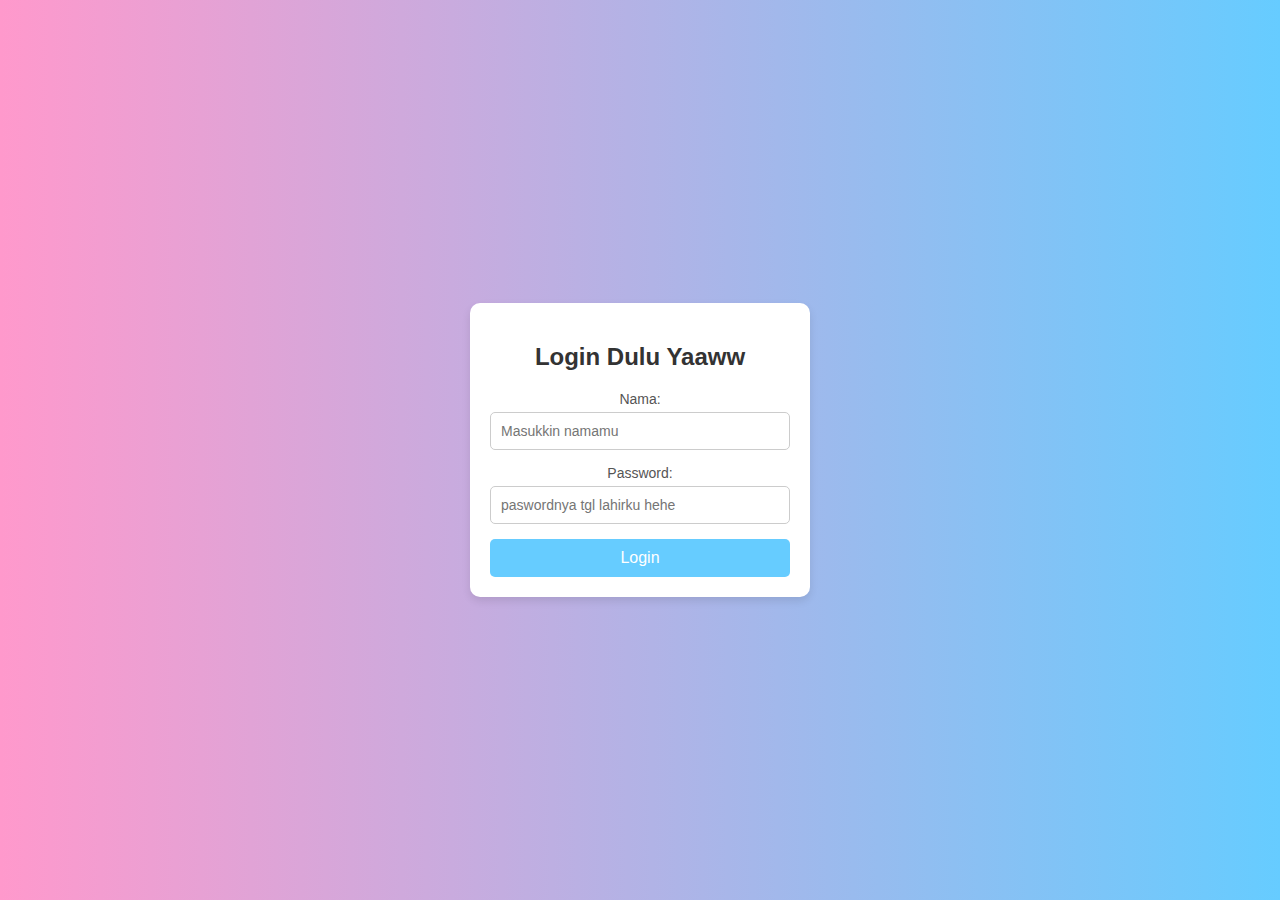
<file: index.html>
<!DOCTYPE html>
<html lang="en">
<head>
    <meta charset="UTF-8">
    <meta name="viewport" content="width=device-width, initial-scale=1.0">
    <title>Login Page</title>
    <link rel="stylesheet" href="login.css">
    <link rel="icon" type="image/png" href="1.png">
</head>
<body>
    <div class="login-container">
        <h2>Login Dulu Yaaww</h2>
        <form id="loginForm" onsubmit="return validateLogin()">
            <label for="name">Nama:</label>
            <input type="text" id="name" name="name" placeholder="Masukkin namamu" required>

            <label for="password">Password:</label>
            <input type="password" id="password" name="password" placeholder="paswordnya tgl lahirku hehe" required>

            <button type="submit">Login</button>
        </form>
        <p id="error-message" style="color: red; display: none;">Nama atau password salah!</p>
    </div>

    <script>
        // Fungsi untuk validasi login
        function validateLogin() {
            const name = document.getElementById('name').value;
            const password = document.getElementById('password').value;

            // Cek jika nama dan password benar
            if (name === 'dhanik' && password === '27042001') {
                // Simpan status login di sessionStorage
                sessionStorage.setItem('isLoggedIn', 'true');
                // Arahkan ke halaman home.html
                window.location.href = 'home.html';
                return false;
            } else {
                // Tampilkan pesan error
                document.getElementById('error-message').style.display = 'block';
                return false;
            }
        }

        // Cek jika pengguna sudah login, arahkan langsung ke home.html
        if (sessionStorage.getItem('isLoggedIn') === 'true') {
            window.location.href = 'home.html';
        }
    </script>
</body>
</html>
</file>
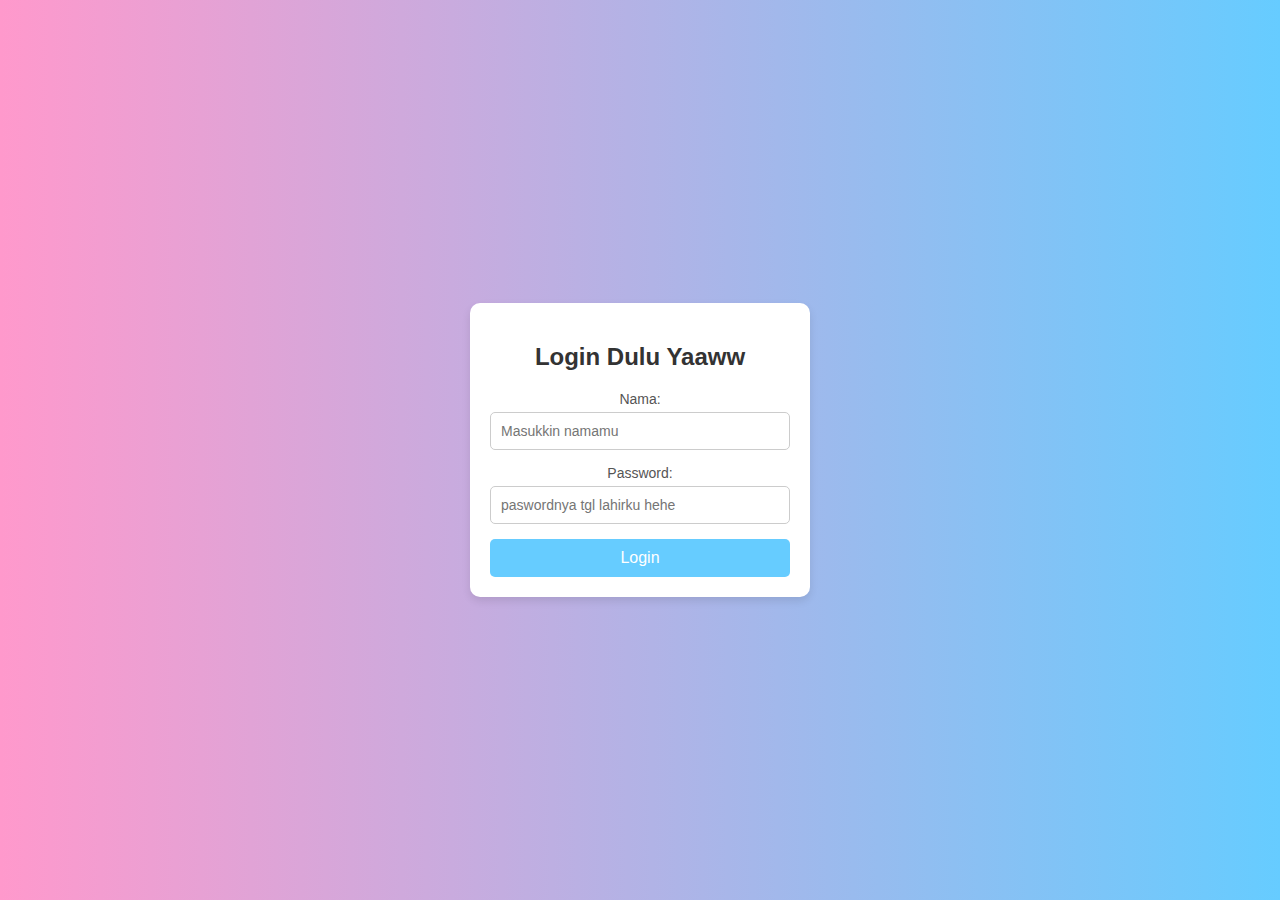
<file: home.html>
<script>
    // Cek jika pengguna belum login, arahkan ke index.html
    if (sessionStorage.getItem('isLoggedIn') !== 'true') {
        window.location.href = 'index.html';
    }

    // Fungsi logout
    function logout() {
        sessionStorage.removeItem('isLoggedIn');
        window.location.href = 'index.html';
    }

    // Fungsi toggle untuk menampilkan atau menyembunyikan pesan semangat
    function showEncouragement() {
        const encouragementDiv = document.querySelector('.encouragement');
        
        // Jika elemen tersembunyi, tampilkan; jika terlihat, sembunyikan
        if (encouragementDiv.classList.contains('hidden')) {
            encouragementDiv.classList.remove('hidden');
            encouragementDiv.classList.add('visible');
        } else {
            encouragementDiv.classList.remove('visible');
            encouragementDiv.classList.add('hidden');
        }
    }
</script>

<!DOCTYPE html>
<html lang="id">
<head>
    <meta charset="UTF-8">
    <meta name="viewport" content="width=device-width, initial-scale=1.0">
    <title>untukmu</title>
    <link rel="stylesheet" href="styles.css">
    <link rel="icon" type="image/png" href="1.png">
</head>
<body>
    <div class="container">
        <header class="header">
            <h1>Halo Dhanik!</h1>
            <p>Terimakasih Ya Buat Semuanya 😊.</p>
        </header>
<!--         <div class="content">
            <div class="message">
                <h2>Percaya deh</h2>
                <p>Segala sesuatunya pasti berlalu. Tetap kuat yaaw, percaya kalau kamu bisa lewati itu semua, nikmati segala kebahagiaan yang ada sekarang, dan kalau sedang sedih, percaya deh "it will pass", kesedihan itu akan berlalu.</p>
                <p>Sedih boleh, nangis boleh, tapi jangan berlarut-larut yaaww. Pasti bakal terlalui, dan di depan sana masih banyak kebahagiaan yang menunggu. Semangat dan percaya semua akan berjalan baik sesuai skenario yang di atas yaa 😉</p>
            </div>
            <button class="encourage-button" onclick="showEncouragement()">Klik untuk Semangat</button>
            <div class="encouragement hidden">
                <!-- Gambar di sebelah kiri dan kanan -->
<!--                 <img src="1.png" alt="Left Image" style="width: 100px; height: auto;"> -->
                
                <!-- Teks utama -->
<!--                 <div style="text-align: center;">
                    <p>Keren! Terima kasih karena sudah bertahan sejauh ini 🤗👌🤘!</p>
                    <p>Badai pasti akan berlalu, dan pelangi akan muncul setelahnya.</p>
                    <p>🌠 Kamu lebih kuat dari yang kamu pikirkan 💫.</p>
                </div> -->

<!--                 <img src="2.png" alt="Right Image" style="width: 100px; height: auto;">
            </div>
        </div> --> -->
        <footer class="footer">
            <p>&copy; 2024 Keep Happy and Smiling</p>
        </footer>
    </div>
</body>
</html>
</file>
<file: login.css>
/* Mengatur background dengan gradien dari pink ke biru */
body {
    background: linear-gradient(to right, #ff99cc, #66ccff);
    display: flex;
    justify-content: center;
    align-items: center;
    height: 100vh;
    margin: 0;
    font-family: Arial, sans-serif;
}

.login-container {
    background-color: white;
    padding: 20px;
    border-radius: 10px;
    box-shadow: 0 4px 8px rgba(0, 0, 0, 0.1);
    width: 300px;
    text-align: center;
}

h2 {
    margin-bottom: 20px;
    color: #333;
}

form {
    display: flex;
    flex-direction: column;
}

label {
    margin-bottom: 5px;
    font-size: 14px;
    color: #555;
}

input {
    padding: 10px;
    margin-bottom: 15px;
    border: 1px solid #ccc;
    border-radius: 5px;
    font-size: 14px;
}

button {
    background-color: #66ccff;
    color: white;
    border: none;
    padding: 10px;
    border-radius: 5px;
    cursor: pointer;
    font-size: 16px;
}

button:hover {
    background-color: #3399ff;
}

#error-message {
    margin-top: 10px;
}
</file>
<file: styles.css>
body {
    font-family: 'Arial', sans-serif;
    margin: 0;
    padding: 0;
    background: linear-gradient(to bottom right, #fbc2eb, #a6c1ee);
    color: #333;
}

.container {
    display: flex;
    flex-direction: column;
    align-items: center;
    justify-content: center;
    height: 100vh;
    text-align: center;
    padding: 20px;
}

.header {
    margin-bottom: 20px;
    animation: fadeIn 2s ease-in-out;
}

.header h1 {
    font-size: 3em;
    margin: 0;
}

.header p {
    font-size: 1.2em;
    color: #666;
}

.content {
    max-width: 600px;
    margin-bottom: 20px;
}

.message {
    font-size: 1.2em;
    line-height: 1.6;
    margin-bottom: 20px;
    animation: fadeIn 2s ease-in-out;
}

.encourage-button {
    background-color: #ff6f61;
    color: white;
    border: none;
    padding: 15px 30px;
    font-size: 1em;
    border-radius: 5px;
    cursor: pointer;
    transition: background-color 0.3s ease;
}

.encourage-button:hover {
    background-color: #ff3b2e;
}

.encouragement {
    margin-top: 20px;
    font-size: 1.2em;
    color: #4a90e2;
    animation: slideIn 2s ease-in-out;
}



.footer {
    margin-top: 40px;
    font-size: 0.9em;
    color: #666;
}

@keyframes fadeIn {
    from { opacity: 0; }
    to { opacity: 1; }
}

@keyframes slideIn {
    from { transform: translateY(20px); opacity: 0; }
    to { transform: translateY(0); opacity: 1; }
}

.hidden {
    display: none;
}

.visible {
    display: flex;
    flex-direction: row; /* Susun elemen dalam satu baris */
    align-items: center; /* Pastikan gambar dan teks sejajar secara vertikal */
    justify-content: space-between; /* Beri ruang antara elemen kiri dan kanan */
}
</file>
